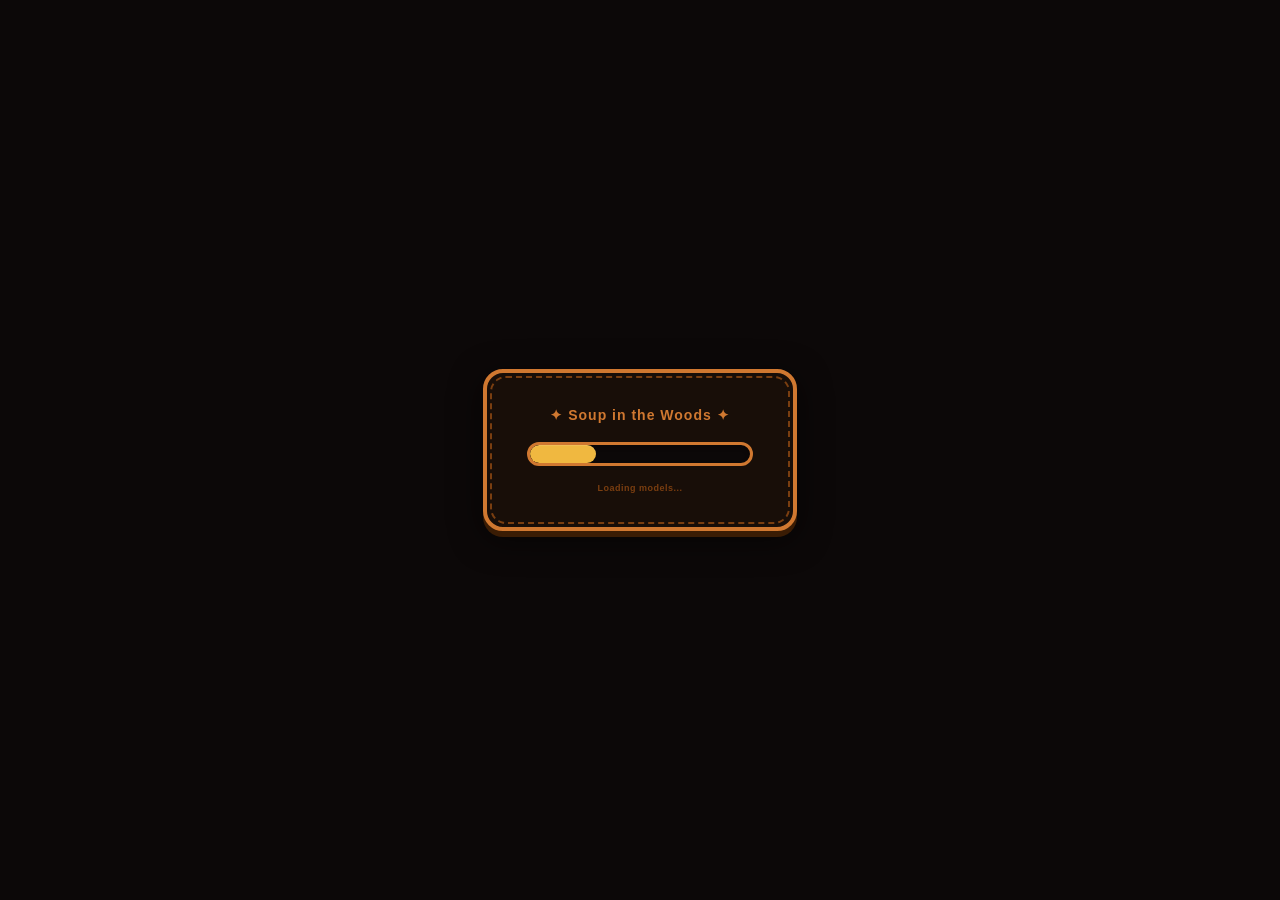
<file: project/index.html>
<!DOCTYPE html>
<html lang="en">
<head>
    <meta charset="UTF-8">
    <meta name="viewport" content="width=device-width, initial-scale=1.0, user-scalable=no, viewport-fit=cover">
    <title>Soup in the Woods</title>
    <link rel="icon" type="image/x-icon" href="/assets/ui/2x_17.png">
    <link rel="stylesheet" href="lib/normalize.css">
    <link rel="stylesheet" href="lib/dat.gui.css">
    <link rel="stylesheet" href="index.css">
    
    <!-- VERTEX SHADER GENERALE -->
    <script id="vertex-shader" type="x-shader/x-vertex">#version 300 es

        layout(location = 0) in vec3 a_position;
        layout(location = 1) in vec2 a_uv;
        layout(location = 2) in mat4 a_instanceMatrix; // 4 attributes (layout location 2-5) 
        layout(location = 6) in vec3 a_normal;
        layout(location = 7) in vec3 a_tangent;

        uniform mat4 u_view; // camera view matrix
        uniform mat4 u_projection;

        out vec2 v_uv;
        out vec3 v_worldPos; // vertex world position for diffuse lighting 
        out vec3 v_normal; // vertex normal in world space for specular lighting
        out vec3 v_tangent; // vertex tangent in world space for bump mapping

        void main() {
    
            v_uv = a_uv;
            vec4 worldPos = a_instanceMatrix * vec4(a_position, 1.0);
            v_worldPos = worldPos.xyz; 

            // transforms normals and tangents to world space using the upper-left 3x3 of the instance matrix 
            v_normal = normalize(mat3(a_instanceMatrix) * a_normal);
            v_tangent = normalize(mat3(a_instanceMatrix) * a_tangent);
            
            gl_Position = u_projection * u_view * worldPos; 
        }
    </script>

    <!-- FRAGMENT SHADER GENERALE -->
    <script id="fragment-shader" type="x-shader/x-fragment">#version 300 es

        precision mediump float;
        in vec2 v_uv; 
        in vec3 v_worldPos; 
        in vec3 v_normal; 
        in vec3 v_tangent; 
        uniform vec4 u_color; // base material color

        uniform bool u_useTexture;
        uniform sampler2D u_texture;

        uniform bool u_alphaClip;
        uniform float u_alphaThreshold;

        uniform vec3 u_firePosition;
        uniform vec3 u_fireColor;
        uniform float u_fireIntensity;

        uniform vec3 u_moonDirection;
        uniform vec3 u_moonColor;
        uniform float u_moonIntensity;

        uniform vec3 u_viewPosition; // position of the camera (worldspace) for specular calculation
        
        uniform bool u_useBumpMap;
        uniform sampler2D u_bumpMap;
        uniform vec2 u_bumpMapSize; 
        uniform float u_bumpMapStrength; 
        
        uniform bool u_useSpecularMap;
        uniform sampler2D u_specularMap;
        uniform vec3 u_specularColor; 

        out vec4 outColor; // final color output of the fragment shader

        void main() {
            
            vec4 color = u_color; 
            if (u_useTexture) {
                vec4 texColor = texture(u_texture, v_uv);
                color *= texColor;
            }

            if (u_alphaClip && color.a < u_alphaThreshold) {
                discard;
            }

            vec3 N = normalize(v_normal); // PHONG SHADING

            if (u_useBumpMap) { // BUMP MAPPING
                vec3 T = normalize(v_tangent);
                T = normalize(T - dot(T, N) * N); 
                vec3 B = cross(N, T);
                
                float bm0 = texture(u_bumpMap, v_uv).r;
                float bmRight = texture(u_bumpMap, v_uv + vec2(1.0 / u_bumpMapSize.x, 0.0)).r;
                float bmUp = texture(u_bumpMap, v_uv + vec2(0.0, 1.0 / u_bumpMapSize.y)).r;

                vec3 bumpVector = (bmRight - bm0) * T + (bmUp - bm0) * B;

                N = normalize(N + bumpVector * u_bumpMapStrength);
            }

            vec3 V = normalize(u_viewPosition - v_worldPos); 

            // ===== FIRE (Point light with attenuation and Lambertian wrap) =====
            float dist_fire = distance(v_worldPos, u_firePosition);
            float brightness_fire = u_fireIntensity / (1.0 + 0.08 * dist_fire * dist_fire); // quadratic attenuation with a small constant term to prevent singularity at the light position
            
            // Lambertian wrap means that even surfaces facing away from the light get some diffuse 
            // contribution, to simulate the effect of light subsurface scattering in the air around the fire
            
            vec3 L_fire = normalize(u_firePosition - v_worldPos);
            float lambertian_fire = max(dot(N, L_fire), 0.0); 

            float wrap = 0.7; // how much to wrap the diffuse term (0 = no wrap, 1 = full wrap)
            float wrap_diffuse_fire = lambertian_fire * wrap + (1.0 - wrap);
 
            vec3 diffuseLight_fire = u_fireColor * brightness_fire * wrap_diffuse_fire * color.rgb;

            vec3 specularMap = u_useSpecularMap ? texture(u_specularMap, v_uv).rgb : vec3(1.0);

            vec3 H_fire = normalize(L_fire + V); // halfway vector between light and view direction for Blinn-Phong specular
            float specularIntensity_fire = pow(max(dot(N, H_fire), 0.0), 32.0);
            vec3 specularLight_fire = u_specularColor * u_fireColor * brightness_fire * specularIntensity_fire * 0.4 * lambertian_fire * specularMap;

            // ========== MOON (Soft directional light) ==========
            vec3 L_moon = normalize(-u_moonDirection); // Inverti direzione
            float lambertian_moon = max(dot(N, L_moon), 0.0);
            vec3 diffuseLight_moon = u_moonColor * u_moonIntensity * lambertian_moon * color.rgb;

            vec3 H_moon = normalize(L_moon + V);
            float specularIntensity_moon = pow(max(dot(N, H_moon), 0.0), 32.0);
            vec3 specularLight_moon = u_specularColor * u_moonColor * u_moonIntensity * specularIntensity_moon * 0.5 * lambertian_moon * specularMap;

            vec3 ambient = color.rgb * 0.001;

            vec3 finalRgb = ambient + diffuseLight_fire + specularLight_fire + diffuseLight_moon + specularLight_moon;
            finalRgb = clamp(finalRgb, 0.0, 1.0);
            outColor = vec4(finalRgb, color.a);
        }
    </script>

    <!-- SKYBOX VERTEX SHADER -->
    <script id="skybox-vertex" type="x-shader/x-vertex">#version 300 es
        in vec4 a_position;
        out vec4 v_position;
        void main() {
            v_position = a_position;
            gl_Position = vec4(a_position.xy, 1, 1);
        }
    </script>

    <!-- SKYBOX FRAGMENT SHADER -->
    <script id="skybox-fragment" type="x-shader/x-fragment">#version 300 es
        precision mediump float;
        uniform samplerCube u_skybox;
        uniform mat4 u_viewDirectionProjectionInverse;
        in vec4 v_position;
        out vec4 outColor;

        void main() {
            vec4 t = u_viewDirectionProjectionInverse * v_position;
            vec3 dir = normalize(t.xyz / t.w);
            
            // smoothstep to fade the sky color near the horizon to black
            float horizon = smoothstep(-0.1, 0.3, dir.y);
            vec4 skyColor = texture(u_skybox, dir);
            outColor = vec4(skyColor.rgb * horizon, 1.0);
        }
    </script>

</head>
<body>

    <audio id="bgMusic" loop>
        <source src="assets/ui/tottomori-dreammerchant.mp3" type="audio/mpeg">
    </audio>

    <div id="loading-screen">
        <div id="loading-box">
            <p id="loading-title">✦ Soup in the Woods ✦</p>
            <div id="loading-bar-wrap">
                <div id="loading-bar"></div>
            </div>
            <p id="loading-msg">Loading...</p>
        </div>
    </div>

    <canvas id="canvas"></canvas>

        <button id="btn-help" title="How to Play">?</button>

    <!-- Overlay -->
    <div id="howto-overlay">
    <div id="howto-box">

        <div id="howto-header">
        <span id="howto-title">✦ How to Play ✦</span>
        <button id="btn-close-howto" title="Close">✕</button>
        </div>

        <div id="howto-body">

        <div class="howto-section">
            <img src="assets/ui/2x_17.png" alt="description" class="howto-icon">
            <div>
            <div class="howto-label">Collect Mushrooms</div>
            <div class="howto-text">Click on the mushrooms that appear in the forest to collect them in your backpack.</div>
            </div>
        </div>

        <div class="howto-section">
            <img src="assets/ui/2x_11.png" alt="description" class="howto-icon">
            <div>
            <div class="howto-label">Backpack</div>
            <div class="howto-text">The collected mushrooms appear in the panel at the bottom. You can empty it with the "Empty bag" button.</div>
            </div>
        </div>

        <div class="howto-section">
            <img src="assets/ui/2x_44.png" alt="description" class="howto-icon">
            <div>
            <div class="howto-label">Make the Soup</div>
            <div class="howto-text">Collect at least 3 mushrooms and click on the pan to cook the soup.</div>
            </div>
        </div>

        <div class="howto-section">
            <img src="assets/ui/2x_19.png" alt="description" class="howto-icon">
            <div>
            <div class="howto-label">See if the critters enjoy it!</div>
            <div class="howto-text">The mice will come to see if the soup is tasty! Be careful, they are picky eaters!</div>
            </div>
        </div>

        </div>

        <button id="btn-start">Start</button>

    </div>
    </div>

    <!-- Backpack UI -->
    <div id="ui-container">
        <div id="inventory">
            <div id="inventory-slots"></div>
            <button id="btn-clear">Empty Bag</button>
        </div>
    </div>

    <div id="fps-counter" style="display: none; position: fixed; bottom: 10px; left: 10px; color: rgb(255, 255, 255); font-family: monospace; font-size: 12px; background: rgba(0,0,0,0.7); padding: 6px 10px; border-radius: 4px; z-index: 1000;">FPS: 0</div>

    <script src="lib/gl-matrix.js"></script>
    <script src="lib/glm_utils.js"></script>
    <script src="lib/m4.js"></script>
    <script src="lib/webgl-utils.js"></script>
    <script src="lib/mesh_utils.js"></script>
    <script src="lib/dat.gui.js"></script>
    <script src="js/camera.js"></script>
    <script src="js/utilities.js"></script>
    <script src="js/light.js"></script>
    <script src="js/forest.js"></script>
    <script src="js/scene.js"></script>
    <script src="js/game.js"></script>
    <script src="js/ui.js"></script>
    <script src="js/main.js"></script>
</body>
</html>
</file>
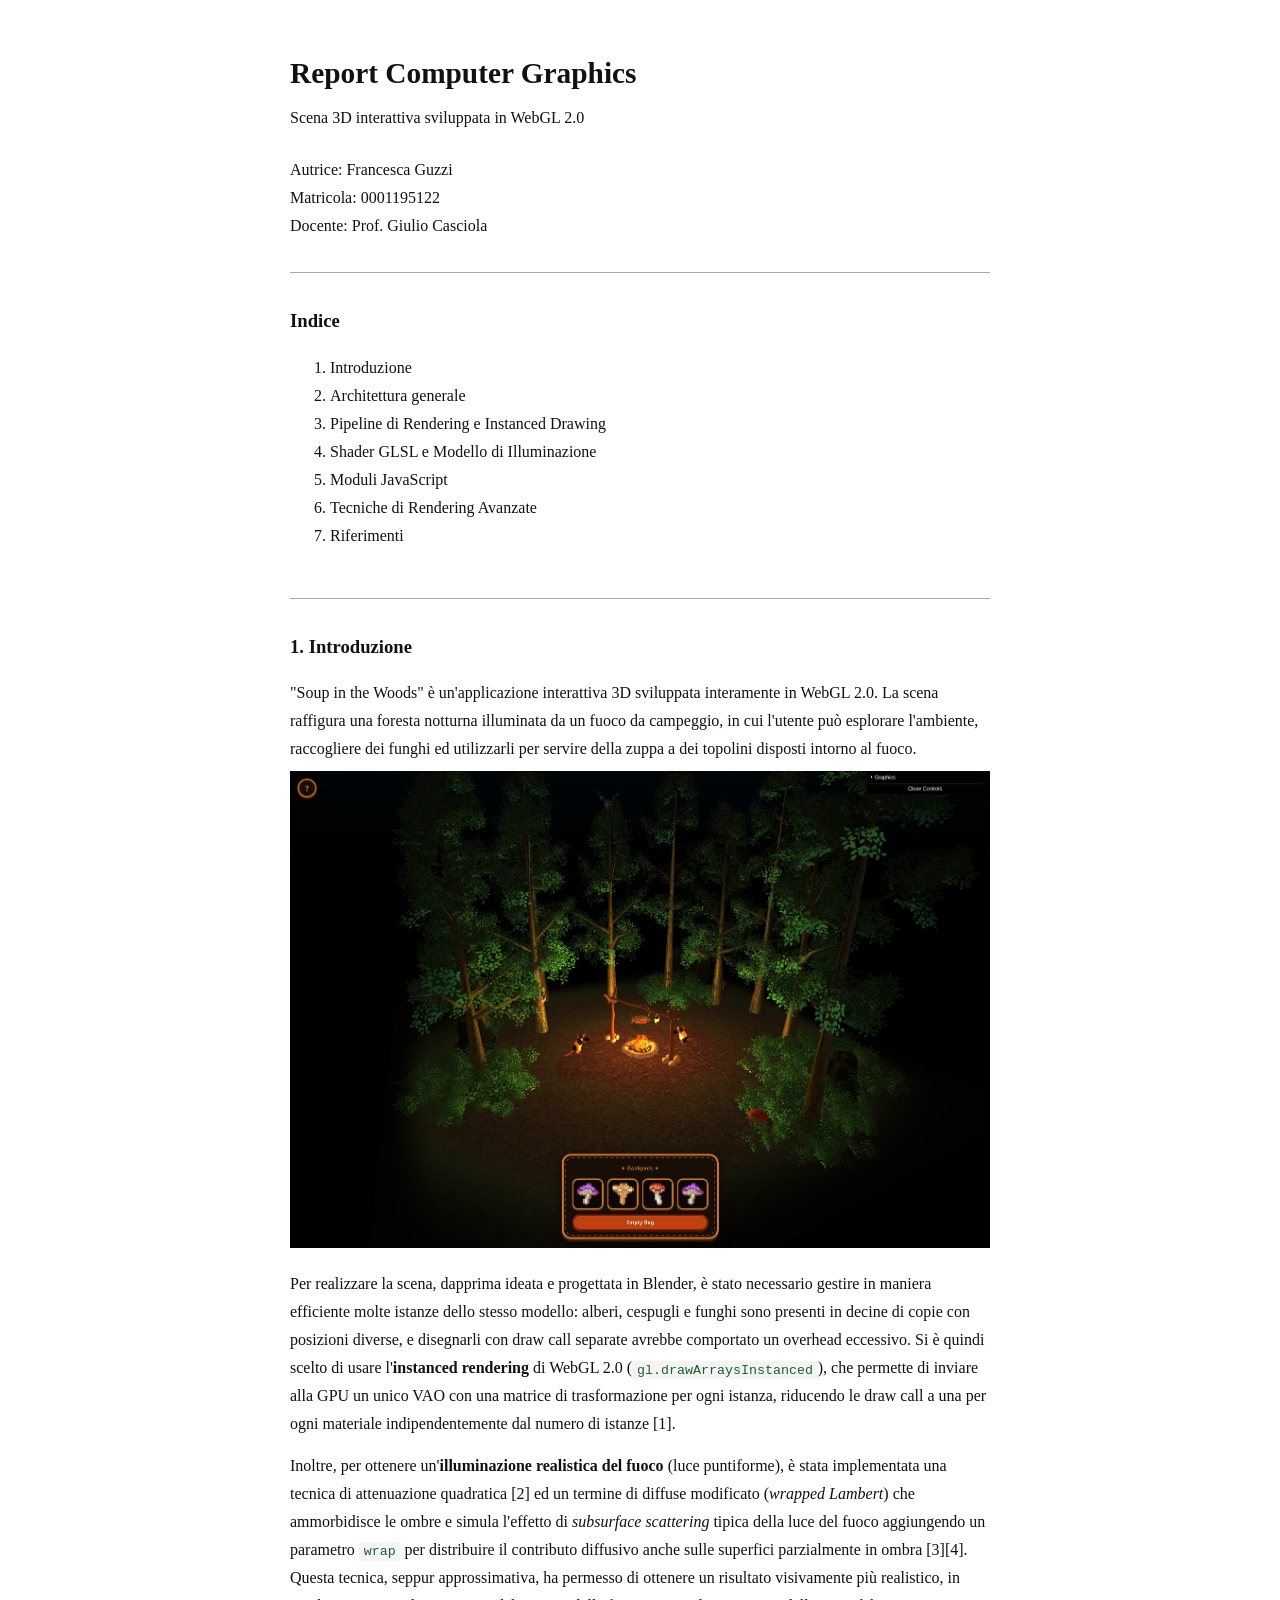
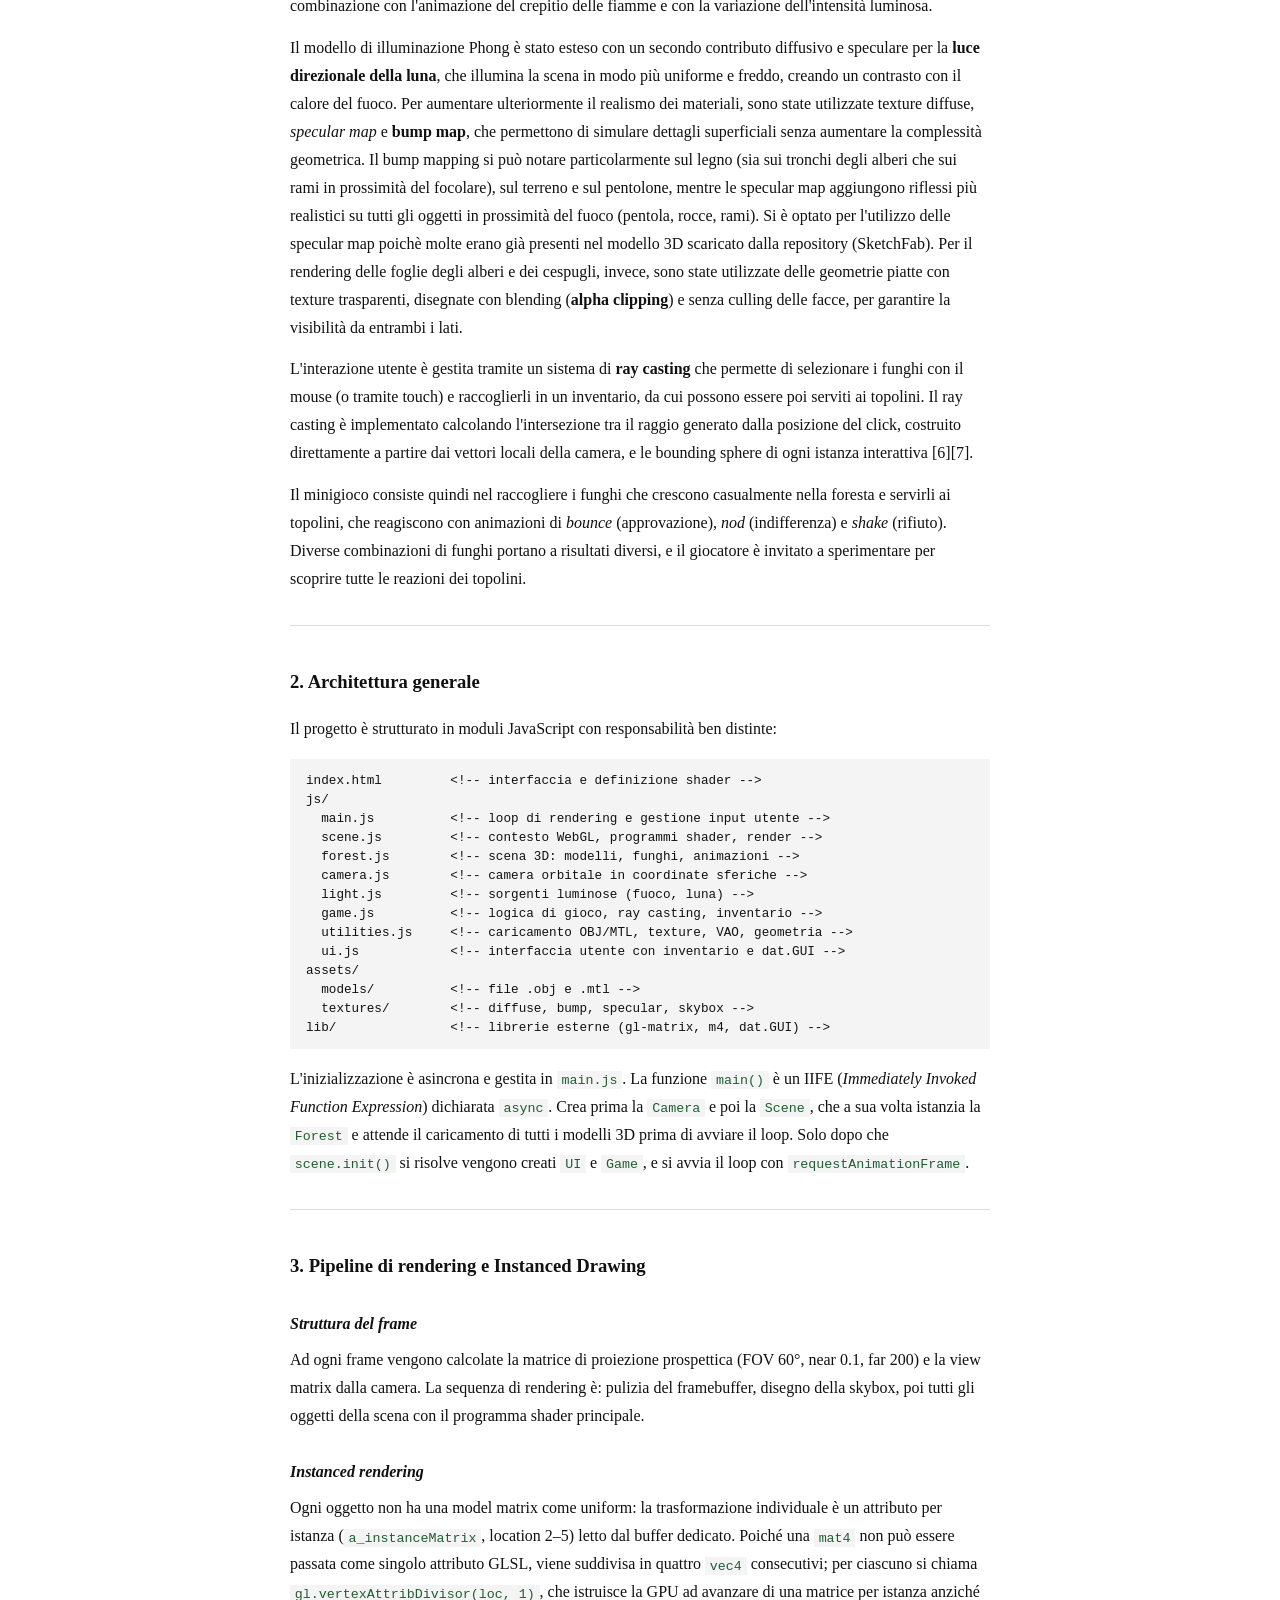
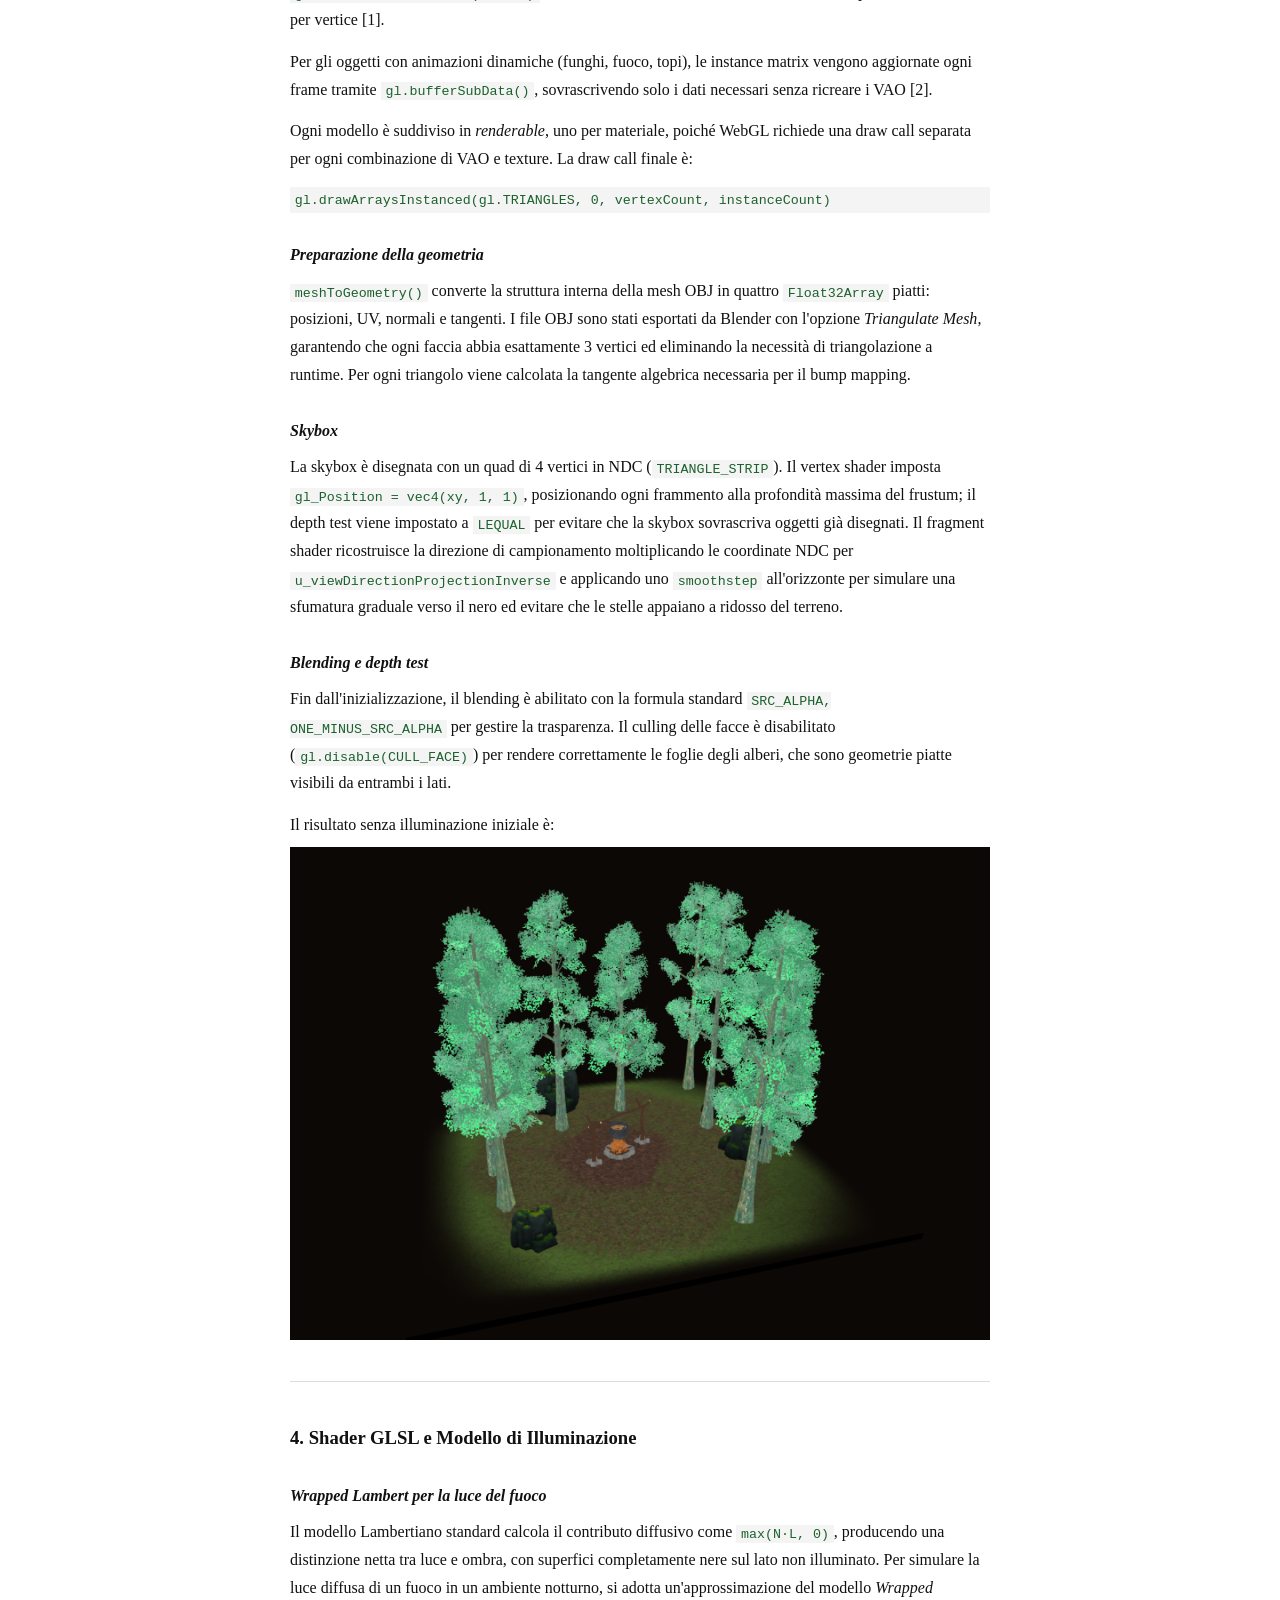
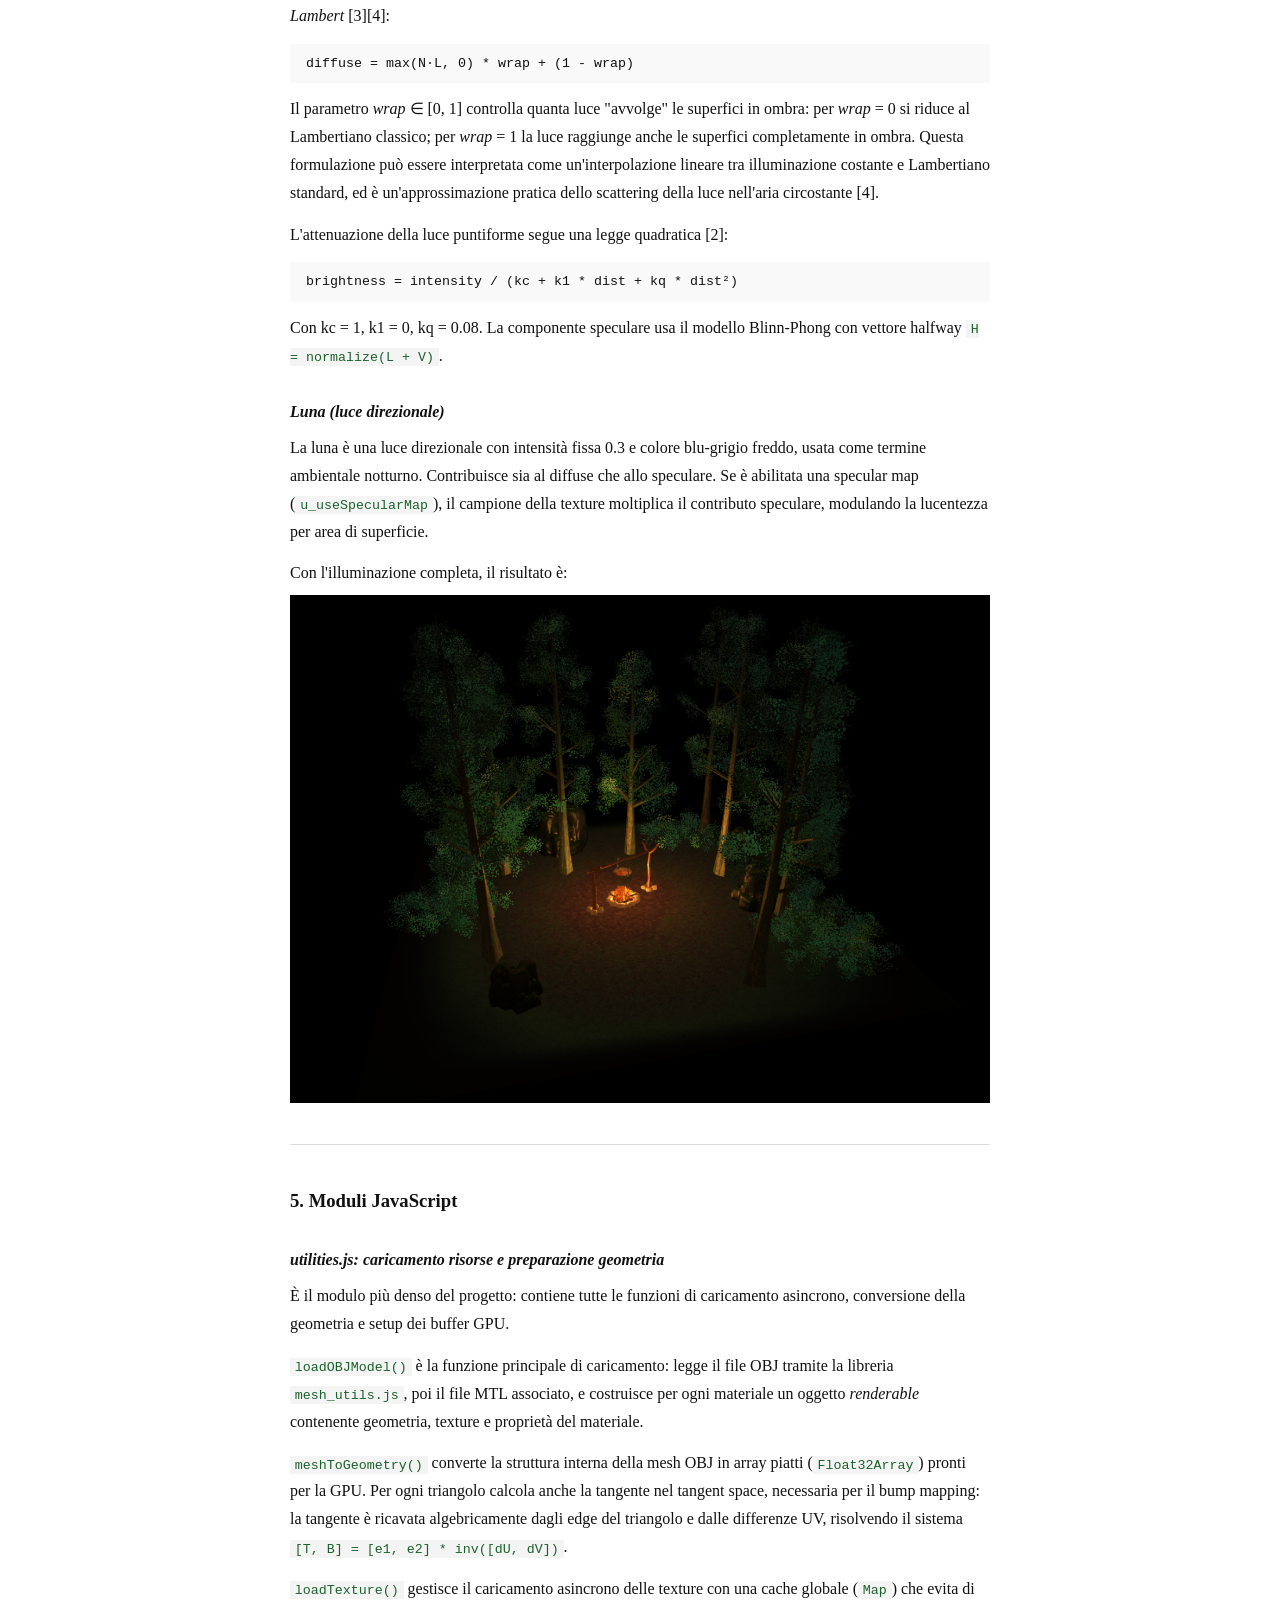
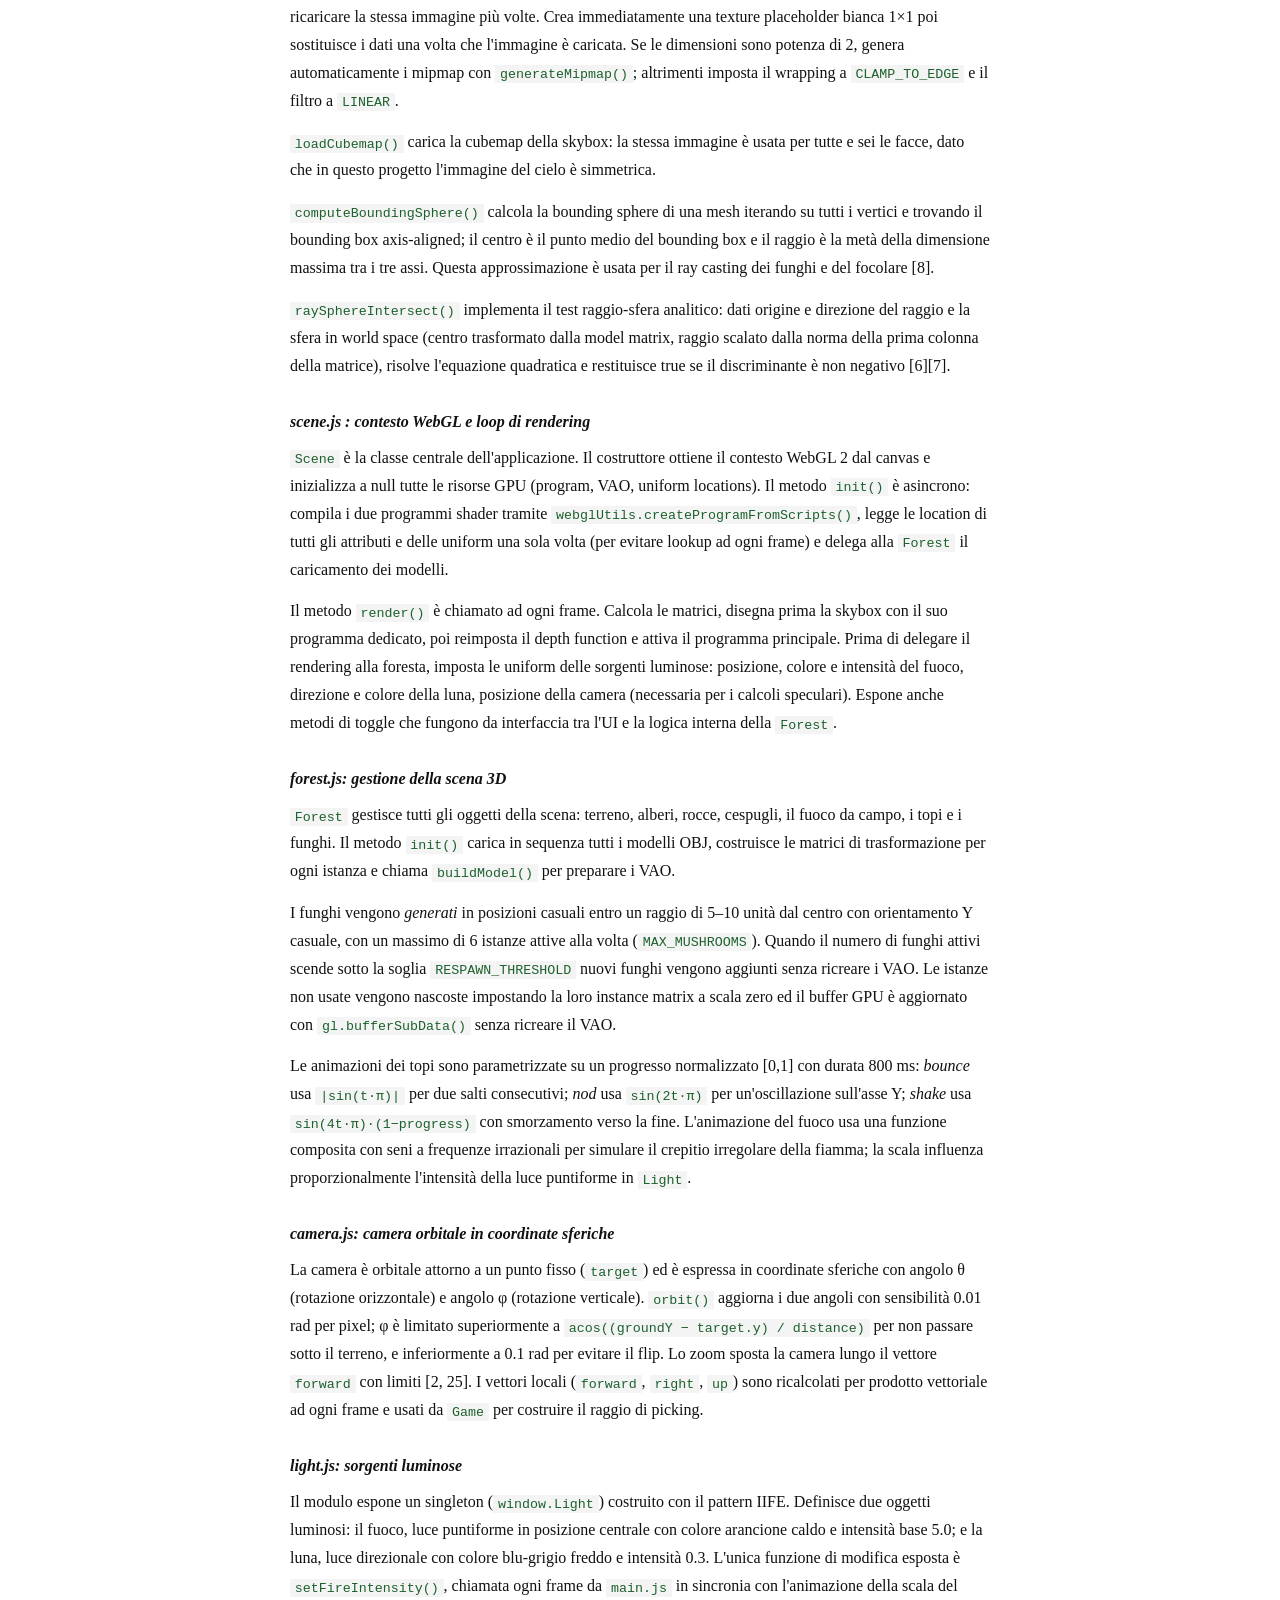
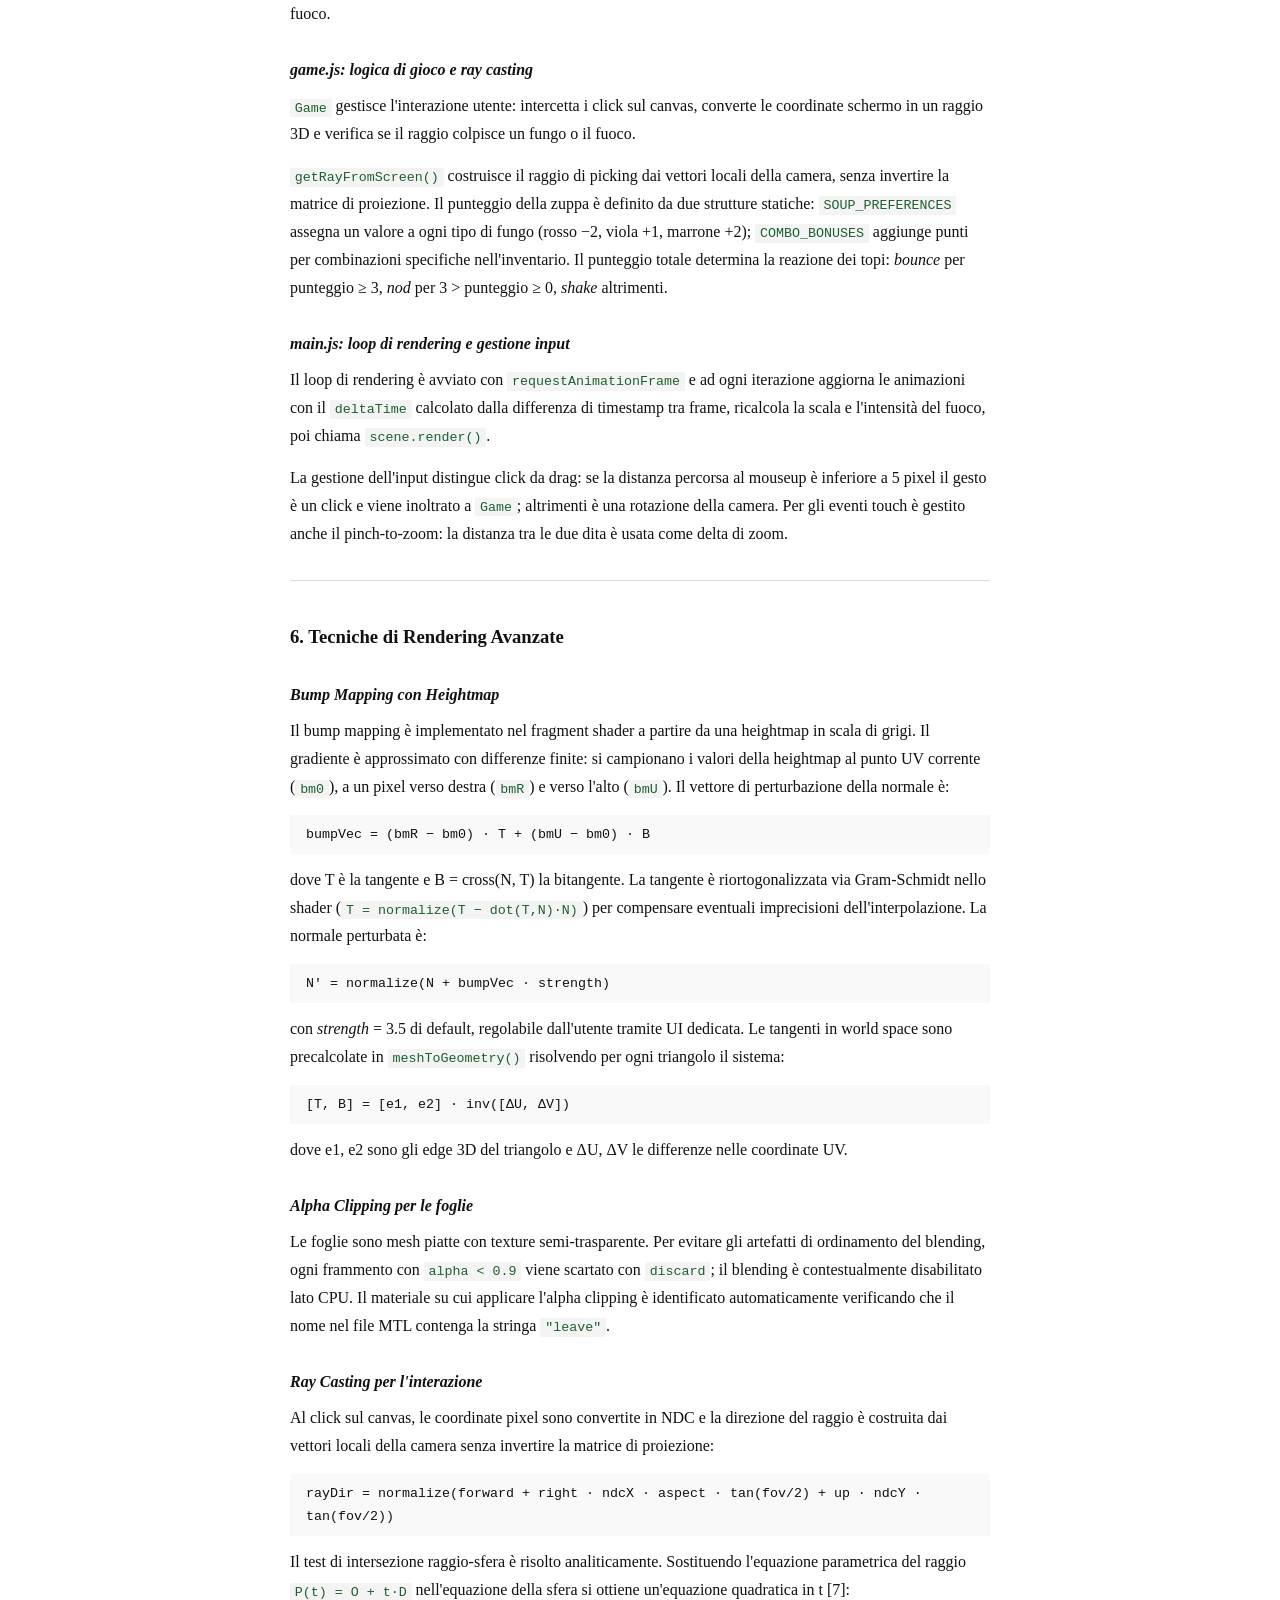
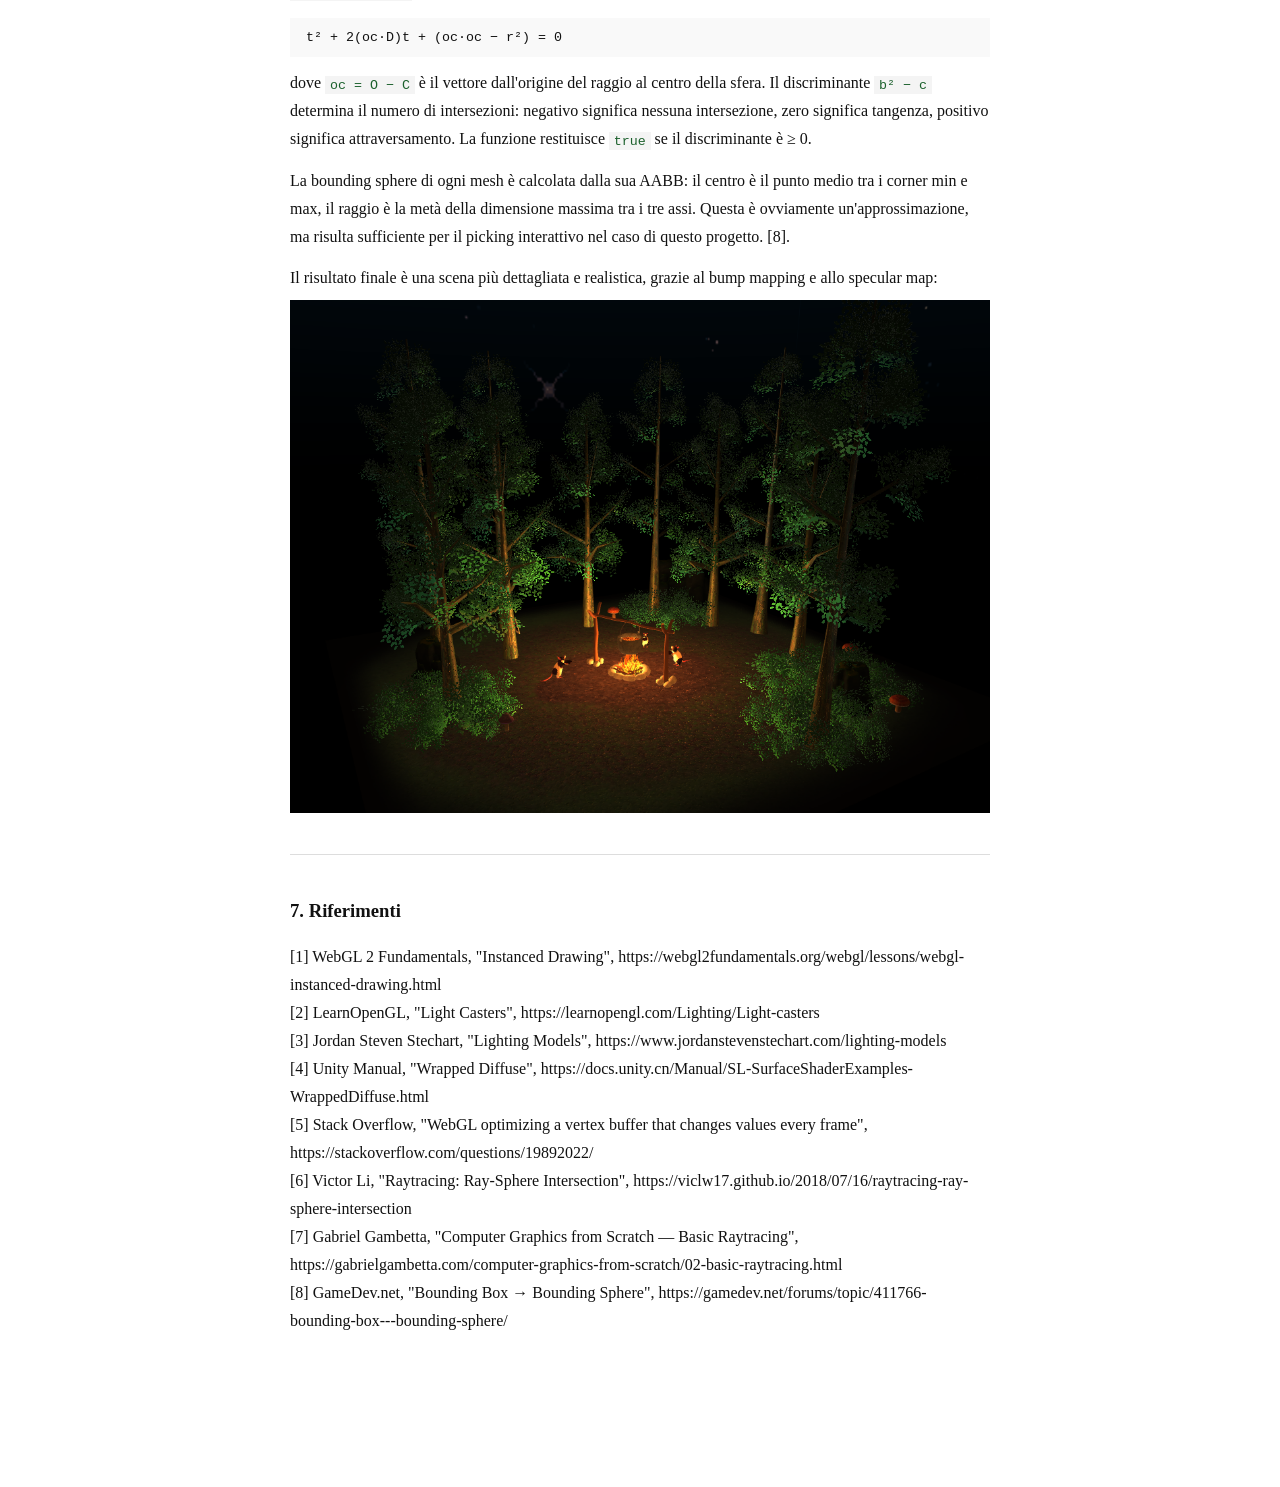
<file: doc/report.html>
<!DOCTYPE html>
<html lang="it">

<head>
    <meta charset="UTF-8" />
    <meta name="viewport" content="width=device-width, initial-scale=1.0" />
    <meta name="author" content="Francesca Guzzi" />
    <title>Relazione di Computer Graphics</title>

    <style>
        body {
            font-family: "Times New Roman", Times, serif;
            font-size: 12pt;
            line-height: 1.75;
            color: #111;
            background: #fff;
            max-width: 700px;
            margin: 0 auto;
            padding: 3rem 2rem 5rem;
        }
        header {
            border-bottom: 1px solid #aaa;
            padding-bottom: 2rem;
            margin-bottom: 2rem;
        }
        header h1 {
            font-size: 22pt;
            margin: 0 0 0.3rem;
        }
        header p.subtitle {
            font-size: 12pt;
            margin: 0 0 1.5rem;
        }

        nav {
            margin-bottom: 2rem;
            padding-bottom: 2rem;
            border-bottom: 1px solid #aaa;
        }

        a {
            color: #111;
            text-decoration: none;
        }
        a.hover { text-decoration: underline; }

        section {
            margin-bottom: 2.5rem;
            padding-bottom: 2rem;
            border-bottom: 1px solid #ddd;
        }
        section:last-of-type { border-bottom: none; }
        h2 {
            font-size: 14pt;
            margin: 0 0 1rem;
        }
        h3 {
            font-size: 12pt;
            font-style: italic;
            margin: 1.75rem 0 0.5rem;
            font-weight: bold;
        }

        p { margin: 0 0 0.85rem; }
        p:last-child { margin-bottom: 0; }

        code {
            font-family: "Courier New", monospace;
            font-size: 10pt;
            background: #f4f4f4;
            color: #1c612d;
            padding: 0.1rem 0.3rem;
        }

        pre {
            font-family: "Courier New", monospace;
            font-size: 9.5pt;
            background: #f4f4f4;
            padding: 0.75rem 1rem;
            margin: 1rem 0;
            overflow-x: auto;
            line-height: 1.5;
        }
        
        .math {
            font-family: "Courier New", monospace;
            font-size: 10pt;
            background: #f9f9f9;
            padding: 0.5rem 1rem;
            margin: 0.75rem 0;
            display: block;
        }

        reference {
            display: block;
            margin: 0.5rem 0;
        }
    </style>

</head>

<body>

    <header id="top">
        <h1>Report Computer Graphics</h1>
        <p class="subtitle">Scena 3D interattiva sviluppata in WebGL 2.0</p>

            <div><span>Autrice:</span> Francesca Guzzi</div>
            <div><span>Matricola:</span> 0001195122</div>
            <div><span>Docente:</span> Prof. Giulio Casciola</div>
    </header>

    <nav id="indice">
        <h2>Indice</h2>
        <ol>
            <li><a href="#introduzione">Introduzione</a></li>
            <li><a href="#architettura">Architettura generale</a></li>
            <li><a href="#pipeline">Pipeline di Rendering e Instanced Drawing</a></li>
            <li><a href="#shader">Shader GLSL e Modello di Illuminazione</a></li>
            <li><a href="#moduli">Moduli JavaScript</a></li>
            <li><a href="#avanzato">Tecniche di Rendering Avanzate</a></li>
            <li><a href="#riferimenti">Riferimenti</a></li>
        </ol>
    </nav>

    <!-- 1 -->
    <section id="introduzione">
        <h2>1. Introduzione</h2>
        <p>
            "Soup in the Woods" è un'applicazione interattiva 3D sviluppata interamente in WebGL 2.0. La scena raffigura una 
            foresta notturna illuminata da un fuoco da campeggio, in cui l'utente può esplorare l'ambiente, raccogliere dei 
            funghi ed utilizzarli per servire della zuppa a dei topolini disposti intorno al fuoco. 

            <img src="images/screenshot-completo.png" style="max-width: 100%; margin-top: 0.5rem;" />
        </p>
        <p>
            Per realizzare la scena, dapprima ideata e progettata in Blender, è stato necessario gestire in maniera
            efficiente molte istanze dello stesso modello: alberi, cespugli e funghi sono presenti in decine di copie
            con posizioni diverse, e disegnarli con draw call separate avrebbe comportato un overhead eccessivo.
            Si è quindi scelto di usare l'<strong>instanced rendering</strong> di WebGL 2.0 (<code>gl.drawArraysInstanced</code>), che 
            permette di inviare alla GPU un unico VAO con una matrice di trasformazione per ogni istanza, riducendo le
            draw call a una per ogni materiale indipendentemente dal numero di istanze <a href="#riferimenti">[1]</a>. 
        </p>
        <p>
            Inoltre, per ottenere un'<strong>illuminazione realistica del fuoco</strong> (luce puntiforme), è stata implementata una tecnica di attenuazione 
            quadratica <a href="#riferimenti">[2]</a> ed un termine di diffuse modificato (<em>wrapped Lambert</em>) che ammorbidisce le ombre e simula 
            l'effetto di <em>subsurface scattering</em> tipica della luce del fuoco aggiungendo un parametro <code>wrap</code> per distribuire il contributo diffusivo 
            anche sulle superfici parzialmente in ombra <a href="#riferimenti">[3]</a><a href="#riferimenti">[4]</a>. Questa tecnica, seppur approssimativa, 
            ha permesso di ottenere un risultato visivamente più realistico, in combinazione con l'animazione del crepitio delle fiamme e con la variazione 
            dell'intensità luminosa. 
        </p>
        <p>
            Il modello di illuminazione Phong è stato esteso con un secondo contributo diffusivo e speculare per la <strong>luce direzionale della luna</strong>, che illumina la scena 
            in modo più uniforme e freddo, creando un contrasto con il calore del fuoco. 
            Per aumentare ulteriormente il realismo dei materiali, sono state utilizzate texture diffuse, <em>specular map</em> e <strong>bump map</strong>, che permettono di simulare dettagli 
            superficiali senza aumentare la complessità geometrica. 
            Il bump mapping si può notare particolarmente sul legno (sia sui tronchi degli alberi che sui rami in prossimità del focolare), sul terreno e sul pentolone, 
            mentre le specular map aggiungono riflessi più realistici su tutti gli oggetti in prossimità del fuoco (pentola, rocce, rami). Si è optato per l'utilizzo 
            delle specular map poichè molte erano già presenti nel modello 3D scaricato dalla repository (SketchFab).
            
            Per il rendering delle foglie degli alberi e dei cespugli, invece, sono state utilizzate delle 
            geometrie piatte con texture trasparenti, disegnate con blending (<strong>alpha clipping</strong>) e senza culling delle facce, per garantire la visibilità da entrambi i lati.
        </p>
        <p>
            L'interazione utente è gestita tramite un sistema di <strong>ray casting</strong> che permette di selezionare i funghi con il mouse (o tramite touch) e raccoglierli in un inventario, 
            da cui possono essere poi serviti ai topolini. Il ray casting è implementato calcolando l'intersezione tra il raggio generato dalla posizione del click, costruito 
            direttamente a partire dai vettori locali della camera, e le bounding sphere di ogni istanza interattiva <a href="#riferimenti">[6]</a><a href="#riferimenti">[7]</a>.
        </p>

        <p> 
            Il minigioco consiste quindi nel raccogliere i funghi che crescono casualmente nella foresta e servirli ai topolini, che reagiscono con animazioni di <em>bounce</em> (approvazione), 
            <em>nod</em> (indifferenza) e <em>shake</em> (rifiuto). Diverse combinazioni di funghi portano a risultati diversi, e il giocatore è invitato a sperimentare per scoprire tutte le reazioni dei topolini.
    </section>

    <!-- 2 -->
    <section id="architettura">
        <h2>2. Architettura generale</h2>
        <p>
            Il progetto è strutturato in moduli JavaScript con responsabilità ben distinte:
        </p>
        <pre>index.html         &lt;!-- interfaccia e definizione shader --&gt;
js/
  main.js          &lt;!-- loop di rendering e gestione input utente --&gt;
  scene.js         &lt;!-- contesto WebGL, programmi shader, render --&gt;
  forest.js        &lt;!-- scena 3D: modelli, funghi, animazioni --&gt;
  camera.js        &lt;!-- camera orbitale in coordinate sferiche --&gt;
  light.js         &lt;!-- sorgenti luminose (fuoco, luna) --&gt;
  game.js          &lt;!-- logica di gioco, ray casting, inventario --&gt;
  utilities.js     &lt;!-- caricamento OBJ/MTL, texture, VAO, geometria --&gt;
  ui.js            &lt;!-- interfaccia utente con inventario e dat.GUI --&gt;
assets/
  models/          &lt;!-- file .obj e .mtl --&gt;
  textures/        &lt;!-- diffuse, bump, specular, skybox --&gt;
lib/               &lt;!-- librerie esterne (gl-matrix, m4, dat.GUI) --&gt;</pre>

        <p>
            L'inizializzazione è asincrona e gestita in <code>main.js</code>. La funzione
            <code>main()</code> è un IIFE (<em>Immediately Invoked Function Expression</em>) dichiarata
            <code>async</code>. Crea prima la <code>Camera</code> e poi la <code>Scene</code>, che a
            sua volta istanzia la <code>Forest</code> e attende il caricamento di tutti i modelli 3D
            prima di avviare il loop. Solo dopo che <code>scene.init()</code> si risolve vengono creati
            <code>UI</code> e <code>Game</code>, e si avvia il loop con <code>requestAnimationFrame</code>.
        </p>
    </section>

    <!-- 3 -->
    <section id="pipeline">
        <h2>3. Pipeline di rendering e Instanced Drawing</h2>
        <h3>Struttura del frame</h3>
        <p>
            Ad ogni frame vengono calcolate la matrice di proiezione prospettica (FOV 60°, near 0.1, far 200)
            e la view matrix dalla camera. La sequenza di rendering è: pulizia del framebuffer, disegno della
            skybox, poi tutti gli oggetti della scena con il programma shader principale.
        </p>

        <h3>Instanced rendering</h3>
        <p>
            Ogni oggetto non ha una model matrix come uniform: la trasformazione individuale è un attributo
            per istanza (<code>a_instanceMatrix</code>, location 2–5) letto dal buffer dedicato. Poiché una
            <code>mat4</code> non può essere passata come singolo attributo GLSL, viene suddivisa in quattro
            <code>vec4</code> consecutivi; per ciascuno si chiama <code>gl.vertexAttribDivisor(loc, 1)</code>,
            che istruisce la GPU ad avanzare di una matrice per istanza anziché per vertice <a href="#riferimenti">[1]</a>.
        </p>
        <p>
            Per gli oggetti con animazioni dinamiche (funghi, fuoco, topi), le instance matrix vengono
            aggiornate ogni frame tramite <code>gl.bufferSubData()</code>, sovrascrivendo solo i dati
            necessari senza ricreare i VAO <a href="#riferimenti">[2]</a>.
        </p>
        <p>
            Ogni modello è suddiviso in <em>renderable</em>, uno per materiale, poiché WebGL richiede
            una draw call separata per ogni combinazione di VAO e texture. La draw call finale è:
        </p>
        <code style="display:block; margin: 0.5rem 0;">gl.drawArraysInstanced(gl.TRIANGLES, 0, vertexCount, instanceCount)</code>
        
        <h3>Preparazione della geometria</h3>
        <p>
            <code>meshToGeometry()</code> converte la struttura interna della mesh OBJ in quattro
            <code>Float32Array</code> piatti: posizioni, UV, normali e tangenti. I file OBJ sono stati
            esportati da Blender con l'opzione <em>Triangulate Mesh</em>, garantendo che ogni faccia
            abbia esattamente 3 vertici ed eliminando la necessità di triangolazione a runtime.
            Per ogni triangolo viene calcolata la tangente algebrica necessaria per il bump mapping.
        </p>
 
        <h3>Skybox</h3>
        <p>
            La skybox è disegnata con un quad di 4 vertici in NDC (<code>TRIANGLE_STRIP</code>). Il
            vertex shader imposta <code>gl_Position = vec4(xy, 1, 1)</code>, posizionando ogni frammento
            alla profondità massima del frustum; il depth test viene impostato a <code>LEQUAL</code>
            per evitare che la skybox sovrascriva oggetti già disegnati. Il fragment shader ricostruisce
            la direzione di campionamento moltiplicando le coordinate NDC per
            <code>u_viewDirectionProjectionInverse</code> e applicando uno <code>smoothstep</code>
            all'orizzonte per simulare una sfumatura graduale verso il nero ed evitare che le stelle appaiano a ridosso del terreno.
        </p>

        <h3>Blending e depth test</h3>
        <p>
            Fin dall'inizializzazione, il blending è abilitato con la formula standard
            <code>SRC_ALPHA, ONE_MINUS_SRC_ALPHA</code> per gestire la trasparenza. Il culling
            delle facce è disabilitato (<code>gl.disable(CULL_FACE)</code>) per rendere correttamente
            le foglie degli alberi, che sono geometrie piatte visibili da entrambi i lati.
        </p>

        <p>
            Il risultato senza illuminazione iniziale è: 
            <img src="images/screenshot-instances.png" style="max-width: 100%; margin-top: 0.5rem;" />
        </p>

    </section>

    <!-- 4 -->
    <section id="shader">
        <h2>4. Shader GLSL e Modello di Illuminazione</h2>

        <h3>Wrapped Lambert per la luce del fuoco</h3>
        <p>
            Il modello Lambertiano standard calcola il contributo diffusivo come <code>max(N·L, 0)</code>, producendo una 
            distinzione netta tra luce e ombra, con superfici completamente nere sul lato non illuminato. 
            Per simulare la luce diffusa di un fuoco in un ambiente notturno, si adotta un'approssimazione del modello <em>Wrapped Lambert</em>
            <a href="#riferimenti">[3]</a><a href="#riferimenti">[4]</a>:
        </p>
        <span class="math">diffuse = max(N·L, 0) * wrap + (1 - wrap)</span>
        <p>
            Il parametro <em>wrap</em> ∈ [0, 1] controlla quanta luce "avvolge" le superfici in ombra:
            per <em>wrap</em> = 0 si riduce al Lambertiano classico; per <em>wrap</em> = 1 la luce
            raggiunge anche le superfici completamente in ombra. Questa formulazione può essere
            interpretata come un'interpolazione lineare tra illuminazione costante e Lambertiano
            standard, ed è un'approssimazione pratica dello scattering della luce nell'aria circostante <a href="#riferimenti">[4]</a>.
        </p>
        <p>
            L'attenuazione della luce puntiforme segue una legge quadratica <a href="#riferimenti">[2]</a>:
        </p>
        <span class="math">brightness = intensity / (kc + k1 * dist + kq * dist²)</span> 
        <p>
            Con kc = 1, k1 = 0, kq = 0.08. La componente speculare usa il modello Blinn-Phong con vettore halfway
            <code>H = normalize(L + V)</code>.
        </p>

        <h3>Luna (luce direzionale)</h3>
        <p>
            La luna è una luce direzionale con intensità fissa 0.3 e colore blu-grigio freddo,
            usata come termine ambientale notturno. Contribuisce sia al diffuse che allo speculare.
            Se è abilitata una specular map (<code>u_useSpecularMap</code>), il campione della texture
            moltiplica il contributo speculare, modulando la lucentezza per area di superficie.
        </p>

        <p>
            Con l'illuminazione completa, il risultato è:

            <img src="images/screenshot-light.png" style="max-width: 100%; margin-top: 0.5rem;" />
        </p>
    </section>

    <!-- 5 -->
    <section id="moduli">
        <h2>5. Moduli JavaScript</h2>

        <h3>utilities.js: caricamento risorse e preparazione geometria</h3>
        <p>
            È il modulo più denso del progetto: contiene tutte le funzioni di caricamento asincrono,
            conversione della geometria e setup dei buffer GPU.
        </p>
        <p>
            <code>loadOBJModel()</code> è la funzione principale di caricamento: legge il file OBJ
            tramite la libreria <code>mesh_utils.js</code>, poi il file MTL associato, e costruisce
            per ogni materiale un oggetto <em>renderable</em> contenente geometria, texture e proprietà
            del materiale. 
        </p>
        <p>
            <code>meshToGeometry()</code> converte la struttura interna della mesh OBJ in array piatti
            (<code>Float32Array</code>) pronti per la GPU. 
            Per ogni triangolo calcola anche la tangente nel tangent space, necessaria per il bump
            mapping: la tangente è ricavata algebricamente dagli edge del triangolo e dalle differenze
            UV, risolvendo il sistema <code>[T, B] = [e1, e2] * inv([dU, dV])</code>.
        </p>
        <p>
            <code>loadTexture()</code> gestisce il caricamento asincrono delle texture con una cache
            globale (<code>Map</code>) che evita di ricaricare la stessa immagine più volte. Crea
            immediatamente una texture placeholder bianca 1×1 poi sostituisce i dati una volta che 
            l'immagine è caricata. Se le dimensioni sono potenza di 2, genera automaticamente i mipmap con
            <code>generateMipmap()</code>; altrimenti imposta il wrapping a <code>CLAMP_TO_EDGE</code>
            e il filtro a <code>LINEAR</code>.
        </p>
        <p>
            <code>loadCubemap()</code> carica la cubemap della skybox: la stessa immagine è usata
            per tutte e sei le facce, dato che in questo progetto l'immagine del cielo è simmetrica.
        </p>
        <p>
            <code>computeBoundingSphere()</code> calcola la bounding sphere di una mesh iterando su
            tutti i vertici e trovando il bounding box axis-aligned; il centro è il punto medio del
            bounding box e il raggio è la metà della dimensione massima tra i tre assi. Questa
            approssimazione è usata per il ray casting dei funghi e del focolare <a href="#riferimenti">[8]</a>.
        </p>
        <p>
            <code>raySphereIntersect()</code> implementa il test raggio-sfera analitico: dati origine
            e direzione del raggio e la sfera in world space (centro trasformato dalla model matrix,
            raggio scalato dalla norma della prima colonna della matrice), risolve l'equazione quadratica
            e restituisce true se il discriminante è non negativo <a href="#riferimenti">[6]</a><a href="#riferimenti">[7]</a>.
        </p>

        <h3>scene.js : contesto WebGL e loop di rendering</h3>
        <p>
            <code>Scene</code> è la classe centrale dell'applicazione. Il costruttore ottiene il
            contesto WebGL 2 dal canvas e inizializza a null tutte le risorse GPU (program, VAO,
            uniform locations). Il metodo <code>init()</code> è asincrono: compila i due programmi
            shader tramite <code>webglUtils.createProgramFromScripts()</code>, legge le location
            di tutti gli attributi e delle uniform una sola volta (per evitare lookup ad ogni frame)
            e delega alla <code>Forest</code> il caricamento dei modelli.
        </p>
        <p>
            Il metodo <code>render()</code> è chiamato ad ogni frame. Calcola le matrici, disegna
            prima la skybox con il suo programma dedicato, poi reimposta il depth function e
            attiva il programma principale. Prima di delegare il rendering alla foresta, imposta
            le uniform delle sorgenti luminose: posizione, colore e intensità del fuoco, direzione
            e colore della luna, posizione della camera (necessaria per i calcoli speculari).
            Espone anche metodi di toggle che fungono da interfaccia tra l'UI e la logica interna 
            della <code>Forest</code>.
        </p>

        <h3>forest.js: gestione della scena 3D</h3>
        <p>
            <code>Forest</code> gestisce tutti gli oggetti della scena: terreno, alberi, rocce,
            cespugli, il fuoco da campo, i topi e i funghi. Il metodo <code>init()</code> carica
            in sequenza tutti i modelli OBJ, costruisce le matrici di trasformazione per ogni
            istanza e chiama <code>buildModel()</code> per preparare i VAO.
        </p>
        <p>
            I funghi vengono <em>generati</em> in posizioni casuali entro un raggio di 5–10 unità dal centro con orientamento Y casuale, 
            con un massimo di 6 istanze attive alla volta (<code>MAX_MUSHROOMS</code>). Quando il numero di funghi attivi scende sotto la 
            soglia <code>RESPAWN_THRESHOLD</code> nuovi funghi vengono aggiunti senza ricreare i VAO. Le istanze non usate vengono
            nascoste impostando la loro instance matrix a scala zero ed il buffer GPU è aggiornato con
            <code>gl.bufferSubData()</code> senza ricreare il VAO. 
        </p>
            Le animazioni dei topi sono parametrizzate su un progresso normalizzato [0,1] con durata
            800 ms: <em>bounce</em> usa <code>|sin(t·π)|</code> per due salti consecutivi; <em>nod</em>
            usa <code>sin(2t·π)</code> per un'oscillazione sull'asse Y; <em>shake</em> usa
            <code>sin(4t·π)·(1−progress)</code> con smorzamento verso la fine. L'animazione del fuoco
            usa una funzione composita con seni a frequenze irrazionali per simulare il crepitio
            irregolare della fiamma; la scala influenza proporzionalmente l'intensità della luce
            puntiforme in <code>Light</code>.
        </p>


        <h3>camera.js: camera orbitale in coordinate sferiche</h3>
        <p>
            La camera è orbitale attorno a un punto fisso (<code>target</code>) ed è espressa in
            coordinate sferiche con angolo θ (rotazione orizzontale) e angolo φ (rotazione verticale).
            <code>orbit()</code> aggiorna i due angoli con sensibilità 0.01 rad per pixel; φ è limitato
            superiormente a <code>acos((groundY − target.y) / distance)</code> per non passare sotto
            il terreno, e inferiormente a 0.1 rad per evitare il flip. Lo zoom sposta la camera lungo
            il vettore <code>forward</code> con limiti [2, 25]. I vettori locali (<code>forward</code>,
            <code>right</code>, <code>up</code>) sono ricalcolati per prodotto vettoriale ad ogni frame
            e usati da <code>Game</code> per costruire il raggio di picking.
        </p>

        <h3>light.js: sorgenti luminose</h3>
        <p>
            Il modulo espone un singleton (<code>window.Light</code>) costruito con il pattern IIFE.
            Definisce due oggetti luminosi: il fuoco, luce puntiforme in posizione centrale
            con colore arancione caldo e intensità base 5.0; e la luna,
            luce direzionale con colore blu-grigio freddo e intensità 0.3.
            L'unica funzione di modifica esposta è <code>setFireIntensity()</code>, chiamata ogni
            frame da <code>main.js</code> in sincronia con l'animazione della scala del fuoco.
        </p>

        <h3>game.js: logica di gioco e ray casting</h3>
        <p>
            <code>Game</code> gestisce l'interazione utente: intercetta i click sul canvas, converte
            le coordinate schermo in un raggio 3D e verifica se il raggio colpisce un fungo o il fuoco.
        </p>
        <p>
            <code>getRayFromScreen()</code> costruisce il raggio di picking dai vettori locali della
            camera, senza invertire la matrice di proiezione. Il punteggio della zuppa è definito da
            due strutture statiche: <code>SOUP_PREFERENCES</code> assegna un valore a ogni tipo di
            fungo (rosso −2, viola +1, marrone +2); <code>COMBO_BONUSES</code> aggiunge punti per
            combinazioni specifiche nell'inventario. Il punteggio totale determina la reazione dei
            topi: <em>bounce</em> per punteggio ≥ 3, <em>nod</em> per 3 > punteggio ≥ 0, <em>shake</em>
            altrimenti.
        </p>

        <h3>main.js: loop di rendering e gestione input</h3>
        <p>
            Il loop di rendering è avviato con <code>requestAnimationFrame</code> e ad ogni iterazione
            aggiorna le animazioni con il <code>deltaTime</code> calcolato dalla differenza di timestamp
            tra frame, ricalcola la scala e l'intensità del fuoco, poi chiama <code>scene.render()</code>.
        </p>
        <p>
            La gestione dell'input distingue click da drag: se la distanza percorsa al mouseup è
            inferiore a 5 pixel il gesto è un click e viene inoltrato a <code>Game</code>; altrimenti
            è una rotazione della camera. Per gli eventi touch è gestito anche il pinch-to-zoom: la
            distanza tra le due dita è usata come delta di zoom.
        </p>

    </section>

    <!-- 6 -->
    <section id="avanzato">
        <h2>6. Tecniche di Rendering Avanzate</h2>

        <h3>Bump Mapping con Heightmap</h3>
        <p>
            Il bump mapping è implementato nel fragment shader a partire da una heightmap in scala di
            grigi. Il gradiente è approssimato con differenze finite: si campionano i valori della
            heightmap al punto UV corrente (<code>bm0</code>), a un pixel verso destra (<code>bmR</code>)
            e verso l'alto (<code>bmU</code>). Il vettore di perturbazione della normale è:
        </p>
        <span class="math">bumpVec = (bmR − bm0) · T + (bmU − bm0) · B</span>
        <p>
            dove T è la tangente e B = cross(N, T) la bitangente. La tangente è riortogonalizzata
            via Gram-Schmidt nello shader (<code>T = normalize(T − dot(T,N)·N)</code>) per compensare
            eventuali imprecisioni dell'interpolazione. La normale perturbata è:
        </p>
        <span class="math">N' = normalize(N + bumpVec · strength)</span>
        <p>
            con <em>strength</em> = 3.5 di default, regolabile dall'utente tramite UI dedicata. Le tangenti in world space
            sono precalcolate in <code>meshToGeometry()</code> risolvendo per ogni triangolo il sistema:
        </p>
        <span class="math">[T, B] = [e1, e2] · inv([ΔU, ΔV])</span>
        <p>
            dove e1, e2 sono gli edge 3D del triangolo e ΔU, ΔV le differenze nelle coordinate UV.
        </p>

        <h3>Alpha Clipping per le foglie</h3>
        <p>
            Le foglie sono mesh piatte con texture semi-trasparente. Per evitare gli artefatti di
            ordinamento del blending, ogni frammento con <code>alpha &lt; 0.9</code> viene scartato
            con <code>discard</code>; il blending è contestualmente disabilitato lato CPU. Il materiale
            su cui applicare l'alpha clipping è identificato automaticamente verificando che il nome
            nel file MTL contenga la stringa <code>"leave"</code>.
        </p>
 
        <h3>Ray Casting per l'interazione</h3>
        <p>
            Al click sul canvas, le coordinate pixel sono convertite in NDC e la direzione del raggio
            è costruita dai vettori locali della camera senza invertire la matrice di proiezione:
        </p>
        <span class="math">rayDir = normalize(forward + right · ndcX · aspect · tan(fov/2) + up · ndcY · tan(fov/2))</span>
        <p>
            Il test di intersezione raggio-sfera è risolto analiticamente. Sostituendo l'equazione
            parametrica del raggio <code>P(t) = O + t·D</code> nell'equazione della sfera si ottiene
            un'equazione quadratica in t <a href="#riferimenti">[7]</a>:
        </p>
        <span class="math">t² + 2(oc·D)t + (oc·oc − r²) = 0</span>
        <p>
            dove <code>oc = O − C</code> è il vettore dall'origine del raggio al centro della sfera.
            Il discriminante <code>b² − c</code> determina il numero di intersezioni: negativo
            significa nessuna intersezione, zero significa tangenza, positivo significa attraversamento.
            La funzione restituisce <code>true</code> se il discriminante è ≥ 0.
        </p>
        <p>
            La bounding sphere di ogni mesh è calcolata dalla sua AABB: il centro è il punto medio
            tra i corner min e max, il raggio è la metà della dimensione massima tra i tre assi.
            Questa è ovviamente un'approssimazione, ma risulta sufficiente per il picking interattivo
            nel caso di questo progetto.
            <a href="#riferimenti">[8]</a>.
        </p>

        <p>
            Il risultato finale è una scena più dettagliata e realistica, grazie al bump mapping e allo specular map:

            <img src="images/screenshot-final.png" style="max-width: 100%; margin-top: 0.5rem;" />
        </p>
    </section>

    <!-- 7 -->
    <section id="riferimenti">
        <h2>7. Riferimenti</h2>
        <p>
            <div id="ref1" class="reference">
                [1] WebGL 2 Fundamentals, "Instanced Drawing", <a href="https://webgl2fundamentals.org/webgl/lessons/webgl-instanced-drawing.html" target="_blank">https://webgl2fundamentals.org/webgl/lessons/webgl-instanced-drawing.html</a>
            </div>
            <div id="ref2" class="reference">
                [2] LearnOpenGL, "Light Casters", <a href="https://learnopengl.com/Lighting/Light-casters" target="_blank">https://learnopengl.com/Lighting/Light-casters</a>
            </div>
            <div id="ref3" class="reference">
                [3] Jordan Steven Stechart, "Lighting Models", <a href="https://www.jordanstevenstechart.com/lighting-models" target="_blank">https://www.jordanstevenstechart.com/lighting-models</a>
            </div>
            <div id="ref4" class="reference">
                [4] Unity Manual, "Wrapped Diffuse", <a href="https://docs.unity.cn/Manual/SL-SurfaceShaderExamples-WrappedDiffuse.html" target="_blank">https://docs.unity.cn/Manual/SL-SurfaceShaderExamples-WrappedDiffuse.html</a>
            </div>
            <div id="ref5" class="reference">
                [5] Stack Overflow, "WebGL optimizing a vertex buffer that changes values every frame", <a href="https://stackoverflow.com/questions/19892022/webgl-optimizing-a-vertex-buffer-that-changes-values-vertex-count-every-frame" target="_blank">https://stackoverflow.com/questions/19892022/</a>
            </div>
            <div id="ref6" class="reference">
                [6] Victor Li, "Raytracing: Ray-Sphere Intersection", <a href="https://viclw17.github.io/2018/07/16/raytracing-ray-sphere-intersection" target="_blank">https://viclw17.github.io/2018/07/16/raytracing-ray-sphere-intersection</a>
            </div>
            <div id="ref7" class="reference">
                [7] Gabriel Gambetta, "Computer Graphics from Scratch — Basic Raytracing", <a href="https://gabrielgambetta.com/computer-graphics-from-scratch/02-basic-raytracing.html" target="_blank">https://gabrielgambetta.com/computer-graphics-from-scratch/02-basic-raytracing.html</a>
            </div>
            <div id="ref8" class="reference">
                [8] GameDev.net, "Bounding Box → Bounding Sphere", <a href="https://gamedev.net/forums/topic/411766-bounding-box---bounding-sphere/" target="_blank">https://gamedev.net/forums/topic/411766-bounding-box---bounding-sphere/</a>
            </div>

        </p>
    </section>

</body>

</html>
</file>
<file: project/lib/dat.gui.css>
.dg ul{list-style:none;margin:0;padding:0;width:100%;clear:both}.dg.ac{position:fixed;top:0;left:0;right:0;height:0;z-index:0}.dg:not(.ac) .main{overflow:hidden}.dg.main{-webkit-transition:opacity .1s linear;-o-transition:opacity .1s linear;-moz-transition:opacity .1s linear;transition:opacity .1s linear}.dg.main.taller-than-window{overflow-y:auto}.dg.main.taller-than-window .close-button{opacity:1;margin-top:-1px;border-top:1px solid #2c2c2c}.dg.main ul.closed .close-button{opacity:1 !important}.dg.main:hover .close-button,.dg.main .close-button.drag{opacity:1}.dg.main .close-button{-webkit-transition:opacity .1s linear;-o-transition:opacity .1s linear;-moz-transition:opacity .1s linear;transition:opacity .1s linear;border:0;line-height:19px;height:20px;cursor:pointer;text-align:center;background-color:#000}.dg.main .close-button.close-top{position:relative}.dg.main .close-button.close-bottom{position:absolute}.dg.main .close-button:hover{background-color:#111}.dg.a{float:right;margin-right:15px;overflow-y:visible}.dg.a.has-save>ul.close-top{margin-top:0}.dg.a.has-save>ul.close-bottom{margin-top:27px}.dg.a.has-save>ul.closed{margin-top:0}.dg.a .save-row{top:0;z-index:1002}.dg.a .save-row.close-top{position:relative}.dg.a .save-row.close-bottom{position:fixed}.dg li{-webkit-transition:height .1s ease-out;-o-transition:height .1s ease-out;-moz-transition:height .1s ease-out;transition:height .1s ease-out;-webkit-transition:overflow .1s linear;-o-transition:overflow .1s linear;-moz-transition:overflow .1s linear;transition:overflow .1s linear}.dg li:not(.folder){cursor:auto;height:27px;line-height:27px;padding:0 4px 0 5px}.dg li.folder{padding:0;border-left:4px solid rgba(0,0,0,0)}.dg li.title{cursor:pointer;margin-left:-4px}.dg .closed li:not(.title),.dg .closed ul li,.dg .closed ul li>*{height:0;overflow:hidden;border:0}.dg .cr{clear:both;padding-left:3px;height:27px;overflow:hidden}.dg .property-name{cursor:default;float:left;clear:left;width:40%;overflow:hidden;text-overflow:ellipsis}.dg .c{float:left;width:60%;position:relative}.dg .c input[type=text]{border:0;margin-top:4px;padding:3px;width:100%;float:right}.dg .has-slider input[type=text]{width:30%;margin-left:0}.dg .slider{float:left;width:66%;margin-left:-5px;margin-right:0;height:19px;margin-top:4px}.dg .slider-fg{height:100%}.dg .c input[type=checkbox]{margin-top:7px}.dg .c select{margin-top:5px}.dg .cr.function,.dg .cr.function .property-name,.dg .cr.function *,.dg .cr.boolean,.dg .cr.boolean *{cursor:pointer}.dg .cr.color{overflow:visible}.dg .selector{display:none;position:absolute;margin-left:-9px;margin-top:23px;z-index:10}.dg .c:hover .selector,.dg .selector.drag{display:block}.dg li.save-row{padding:0}.dg li.save-row .button{display:inline-block;padding:0px 6px}.dg.dialogue{background-color:#222;width:460px;padding:15px;font-size:13px;line-height:15px}#dg-new-constructor{padding:10px;color:#222;font-family:Monaco, monospace;font-size:10px;border:0;resize:none;box-shadow:inset 1px 1px 1px #888;word-wrap:break-word;margin:12px 0;display:block;width:440px;overflow-y:scroll;height:100px;position:relative}#dg-local-explain{display:none;font-size:11px;line-height:17px;border-radius:3px;background-color:#333;padding:8px;margin-top:10px}#dg-local-explain code{font-size:10px}#dat-gui-save-locally{display:none}.dg{color:#eee;font:11px 'Lucida Grande', sans-serif;text-shadow:0 -1px 0 #111}.dg.main::-webkit-scrollbar{width:5px;background:#1a1a1a}.dg.main::-webkit-scrollbar-corner{height:0;display:none}.dg.main::-webkit-scrollbar-thumb{border-radius:5px;background:#676767}.dg li:not(.folder){background:#1a1a1a;border-bottom:1px solid #2c2c2c}.dg li.save-row{line-height:25px;background:#dad5cb;border:0}.dg li.save-row select{margin-left:5px;width:108px}.dg li.save-row .button{margin-left:5px;margin-top:1px;border-radius:2px;font-size:9px;line-height:7px;padding:4px 4px 5px 4px;background:#c5bdad;color:#fff;text-shadow:0 1px 0 #b0a58f;box-shadow:0 -1px 0 #b0a58f;cursor:pointer}.dg li.save-row .button.gears{background:#c5bdad url([data-uri]) 2px 1px no-repeat;height:7px;width:8px}.dg li.save-row .button:hover{background-color:#bab19e;box-shadow:0 -1px 0 #b0a58f}.dg li.folder{border-bottom:0}.dg li.title{padding-left:16px;background:#000 url([data-uri]) 6px 10px no-repeat;cursor:pointer;border-bottom:1px solid rgba(255,255,255,0.2)}.dg .closed li.title{background-image:url([data-uri])}.dg .cr.boolean{border-left:3px solid #806787}.dg .cr.color{border-left:3px solid}.dg .cr.function{border-left:3px solid #e61d5f}.dg .cr.number{border-left:3px solid #2FA1D6}.dg .cr.number input[type=text]{color:#2FA1D6}.dg .cr.string{border-left:3px solid #1ed36f}.dg .cr.string input[type=text]{color:#1ed36f}.dg .cr.function:hover,.dg .cr.boolean:hover{background:#111}.dg .c input[type=text]{background:#303030;outline:none}.dg .c input[type=text]:hover{background:#3c3c3c}.dg .c input[type=text]:focus{background:#494949;color:#fff}.dg .c .slider{background:#303030;cursor:ew-resize}.dg .c .slider-fg{background:#2FA1D6;max-width:100%}.dg .c .slider:hover{background:#3c3c3c}.dg .c .slider:hover .slider-fg{background:#44abda}
</file>
<file: project/index.css>
/* @import url("https://fonts.googleapis.com/css2?family=Pixelify+Sans:wght@400..700&display=swap"); */
@import url("https://fonts.googleapis.com/css2?family=DotGothic16&display=swap");

body { margin: 0; overflow: hidden; touch-action: none; align-items: center; }

canvas { display: block; width: 100%; height: 100vh; touch-action: none; }

/* INVENTARIO */

#ui-container {
    position: fixed;
    bottom: 20px;
    left: 50%;
    transform: translateX(-50%);
    z-index: 10;
    font-family: 'Pixelify Sans', sans-serif;
}

#inventory {
    display: flex;
    flex-direction: column;
    align-items: center;
    gap: 10px;
    background: #180e08;
    border: 4px solid #d07830;
    border-radius: 20px;
    padding: 14px 18px;
    box-shadow:
        0 6px 0 #3a1c04,
        0 8px 24px rgba(0,0,0,0.6);
    position: relative;
}

#inventory::after {
    content: '';
    position: absolute;
    inset: 3px;
    border: 2px dashed #7a3e10;
    border-radius: 16px;
    pointer-events: none;
}

#inventory::before {
    content: '✦ Backpack ✦';
    color: #d07830;
    font-size: 10px;
    font-weight: 800;
    letter-spacing: 1px;
}

#inventory-slots {
    display: flex;
    flex-wrap: wrap;
    gap: 8px;
    justify-content: center;
    min-height: 64px;
    min-width: 120px;
}

.mushroom-slot {
    width: 52px;
    height: 52px;
    object-fit: contain;
    image-rendering: pixelated;
    background: #0c0808;
    border: 3px solid #d07830;
    border-radius: 12px;
    padding: 4px;
    box-shadow:
        0 3px 0 #3a1c04,
        inset 0 1px 0 rgba(255,255,255,0.05);
    transition: transform 0.1s, box-shadow 0.1s;
    animation: pop 0.35s cubic-bezier(0.34, 1.56, 0.64, 1);
}

.mushroom-slot:hover {
    transform: translateY(-2px);
    border-color: #f0b840;
    box-shadow:
        0 5px 0 #3a1c04,
        inset 0 1px 0 rgba(255,255,255,0.05);
}

@keyframes pop {
    0%   { transform: scale(0) rotate(-10deg); opacity: 0; }
    60%  { transform: scale(1.2) rotate(3deg);  opacity: 1; }
    80%  { transform: scale(0.95) rotate(-1deg); }
    100% { transform: scale(1) rotate(0deg);    opacity: 1; }
}

#btn-clear {
    background: #c04010;
    color: #fff0e8;
    border: 3px solid #701e08;
    border-radius: 20px;
    padding: 8px 16px;
    font-family: 'Pixelify Sans', sans-serif;
    font-size: 10px;
    font-weight: 800;
    letter-spacing: 0.5px;
    cursor: pointer;
    box-shadow:
        0 4px 0 #481204,
        inset 0 1px 0 rgba(255,255,255,0.1);
    transition: transform 0.1s, box-shadow 0.1s;
    text-shadow: 0 1px 2px rgba(0,0,0,0.4);
    width: 100%;
}

#btn-clear:hover:not(:disabled) {
    transform: translateY(-1px);
    background: #d04818;
    box-shadow:
        0 5px 0 #481204,
        inset 0 1px 0 rgba(255,255,255,0.1);
}

#btn-clear:active:not(:disabled) {
    transform: translateY(3px);
    box-shadow:
        0 1px 0 #481204,
        inset 0 1px 0 rgba(255,255,255,0.1);
}

#btn-clear:disabled {
    opacity: 0.3;
    cursor: default;
    box-shadow: none;
    transform: none;
}

/* LOADING */

#loading-screen {
    position: fixed;
    inset: 0;
    background: #0c0808;
    display: flex;
    align-items: center;
    justify-content: center;
    z-index: 1000;
    transition: opacity 0.6s ease;
}

#loading-screen.fade-out {
    opacity: 0;
    pointer-events: none;
}

#loading-box {
    display: flex;
    flex-direction: column;
    align-items: center;
    gap: 16px;
    background: #180e08;
    border: 4px solid #d07830;
    border-radius: 20px;
    padding: 32px 40px;
    box-shadow:
        0 6px 0 #3a1c04,
        0 8px 32px rgba(0,0,0,0.6);
    position: relative;
}

#loading-box::after {
    content: '';
    position: absolute;
    inset: 3px;
    border: 2px dashed #7a3e10;
    border-radius: 16px;
    pointer-events: none;
}

#loading-title {
    font-family: 'Pixelify Sans', sans-serif;
    font-size: 14px;
    font-weight: 800;
    color: #d07830;
    margin: 0;
    letter-spacing: 1px;
}

#loading-bar-wrap {
    width: 220px;
    height: 18px;
    background: #0c0808;
    border: 3px solid #d07830;
    border-radius: 20px;
    overflow: hidden;
    box-shadow: inset 0 2px 4px rgba(0,0,0,0.4);
}

#loading-bar {
    height: 100%;
    width: 0%;
    background: #f0b840;
    border-radius: 20px;
    transition: width 0.3s ease;
    box-shadow: inset 0 1px 0 rgba(255,255,255,0.1);
}

#loading-msg {
    font-family: 'Pixelify Sans', sans-serif;
    font-size: 9px;
    font-weight: 700;
    color: #7a3e10;
    margin: 0;
    letter-spacing: 0.5px;
}

/* ========== HOW TO PLAY ========== */

#btn-help {
    position: fixed;
    top: 16px;
    left: 16px;
    z-index: 50;
    width: 40px;
    height: 40px;
    background: #180e08;
    color: #d07830;
    border: 3px solid #d07830;
    border-radius: 50%;
    font-family: 'Pixelify Sans', sans-serif;
    font-size: 16px;
    font-weight: 800;
    cursor: pointer;
    box-shadow: 0 4px 0 #3a1c04;
    transition: transform 0.1s, box-shadow 0.1s, background 0.1s;
    line-height: 1;
}

#btn-help:hover {
    background: #2a1808;
    transform: translateY(-1px);
    box-shadow: 0 5px 0 #3a1c04;
}

#btn-help:active {
    transform: translateY(3px);
    box-shadow: 0 1px 0 #3a1c04;
}

#howto-overlay {
    position: fixed;
    inset: 0;
    z-index: 100;
    background: rgba(12, 8, 8, 0.82);
    display: flex;
    align-items: center;
    justify-content: center;
    animation: overlay-in 0.25s ease;
}

#howto-overlay.hidden {
    display: none;
}

@keyframes overlay-in {
    from { opacity: 0; }
    to   { opacity: 1; }
}

#howto-box {
    background: #180e08;
    border: 4px solid #587828;
    border-radius: 20px;
    padding: 0;
    width: min(420px, 90vw);
    position: relative;
    box-shadow:
        0 8px 0 #314216,
        0 12px 40px rgba(0,0,0,0.7);
    animation: box-in 0.35s cubic-bezier(0.34, 1.56, 0.64, 1);
    overflow: hidden;
}

#howto-box::after {
    content: '';
    position: absolute;
    inset: 4px;
    border: 2px dashed #587828;
    border-radius: 15px;
    pointer-events: none;
}

@keyframes box-in {
    from { transform: scale(0.7) translateY(20px); opacity: 0; }
    to   { transform: scale(1) translateY(0);      opacity: 1; }
}

#howto-header {
    display: flex;
    align-items: center;
    justify-content: space-between;
    padding: 16px 20px 12px;
    border-bottom: 3px solid #587828;
}

#howto-title {
    font-family: 'Pixelify Sans', sans-serif;
    font-size: 14px;
    font-weight: 800;
    color: #587828;
    letter-spacing: 1px;
}

#btn-close-howto {
    background: #0c0808;
    color: #587828;
    border: 3px solid #314216;
    border-radius: 10px;
    width: 30px;
    height: 30px;
    font-family: 'Pixelify Sans', sans-serif;
    font-size: 12px;
    font-weight: 800;
    cursor: pointer;
    box-shadow: 0 3px 0 #1e290e;
    transition: transform 0.1s, box-shadow 0.1s;
    display: flex;
    align-items: center;
    justify-content: center;
    line-height: 1;
}

#btn-close-howto:hover {
    background: #2a1808;
    color: #87b83e;
    transform: translateY(-1px);
    box-shadow: 0 4px 0 #1e290e;
}

#btn-close-howto:active {
    transform: translateY(2px);
    box-shadow: 0 1px 0 #1e290e;
}

#howto-body {
    padding: 14px 20px;
    display: flex;
    flex-direction: column;
    gap: 12px;
}

.howto-section {
    display: flex;
    align-items: flex-start;
    gap: 12px;
    background: #0c0808;
    border: 2px solid #587828;
    border-radius: 12px;
    padding: 10px 12px;
}

.howto-icon {
    font-size: 22px;
    line-height: 1;
    flex-shrink: 0;
    margin-top: 2px;
}

.howto-label {
    font-family: 'Pixelify Sans', sans-serif;
    font-size: 13px;
    font-weight: 800;
    color: #f0b840;
    letter-spacing: 0.5px;
    margin-bottom: 3px;
}

.howto-text {
    font-family: 'Pixelify Sans', sans-serif;
    font-size: 12px;
    font-weight: 700;
    color: #587828;
    line-height: 1.5;
}

#btn-start {
    display: block;
    width: calc(100% - 40px);
    margin: 0 20px 20px;
    background: #f0b840;
    color: #0c0808;
    border: 3px solid #be860c;
    border-radius: 20px;
    padding: 10px 16px;
    font-family: 'Pixelify Sans', sans-serif;
    font-size: 12px;
    font-weight: 800;
    letter-spacing: 0.5px;
    cursor: pointer;
    box-shadow:
        0 5px 0 #855d09,
        inset 0 1px 0 rgba(255,255,255,0.1);
    transition: transform 0.1s, box-shadow 0.1s, background 0.1s;
    text-shadow: 0 1px 2px rgba(0,0,0,0.4);
}

#btn-start:hover {
    background: #ffb81e;
    transform: translateY(-1px);
    box-shadow:
        0 6px 0 #855d09,
        inset 0 1px 0 rgba(255,255,255,0.1);
}

#btn-start:active {
    transform: translateY(4px);
    box-shadow:
        0 1px 0 #855d09,
        inset 0 1px 0 rgba(255,255,255,0.1);
}
</file>
